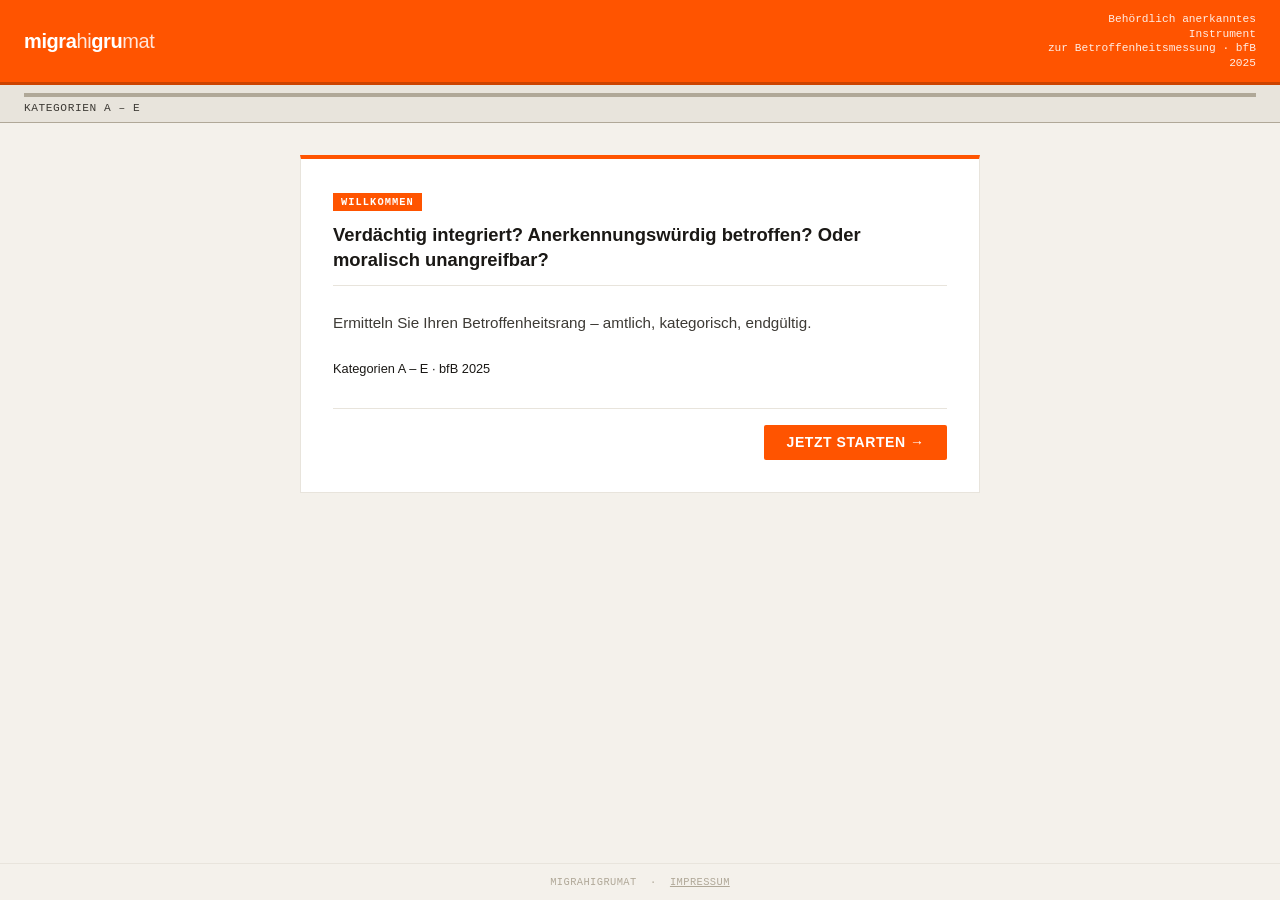
<file: app/index.html>
<!DOCTYPE html>
<html lang="de">
<head>
  <meta charset="UTF-8" />
  <meta name="viewport" content="width=device-width, initial-scale=1.0" />
  <title>migrahigrumat — Amtliche Betroffenheitsprüfung</title>
  <meta name="description" content="Zur amtlichen Ermittlung des linken Betroffenheitsrangs bei Personen mit Migrationshintergrund." />

  <!-- Open Graph -->
  <meta property="og:title" content="migrahigrumat" />
  <meta property="og:description" content="Mach jetzt den Test. Zur amtlichen Ermittlung des linken Betroffenheitsrangs." />
  <meta property="og:type" content="website" />
  <meta property="og:url" content="https://migrahigrumat.de" />

  <link rel="stylesheet" href="css/style.css" />
</head>
<body>

  <header>
    <div class="logo">migra<span>hi</span>gru<span>mat</span></div>
    <div class="header-sub">Behördlich anerkanntes Instrument<br>zur Betroffenheitsmessung · bfB 2025</div>
  </header>

  <div class="progress-wrapper">
    <div class="progress-track">
      <div class="progress-fill" id="progress-bar"></div>
    </div>
    <div class="progress-label" id="progress-label">Kategorien A – E</div>
  </div>

  <main>
    <div id="app">
      <!-- Rendered by quiz.js -->
    </div>
  </main>

  <footer>
    migrahigrumat &nbsp;·&nbsp; <a href="/impressum.html" style="color:inherit">Impressum</a>
  </footer>

  <script type="module" src="js/main.js"></script>
</body>
</html>
</file>
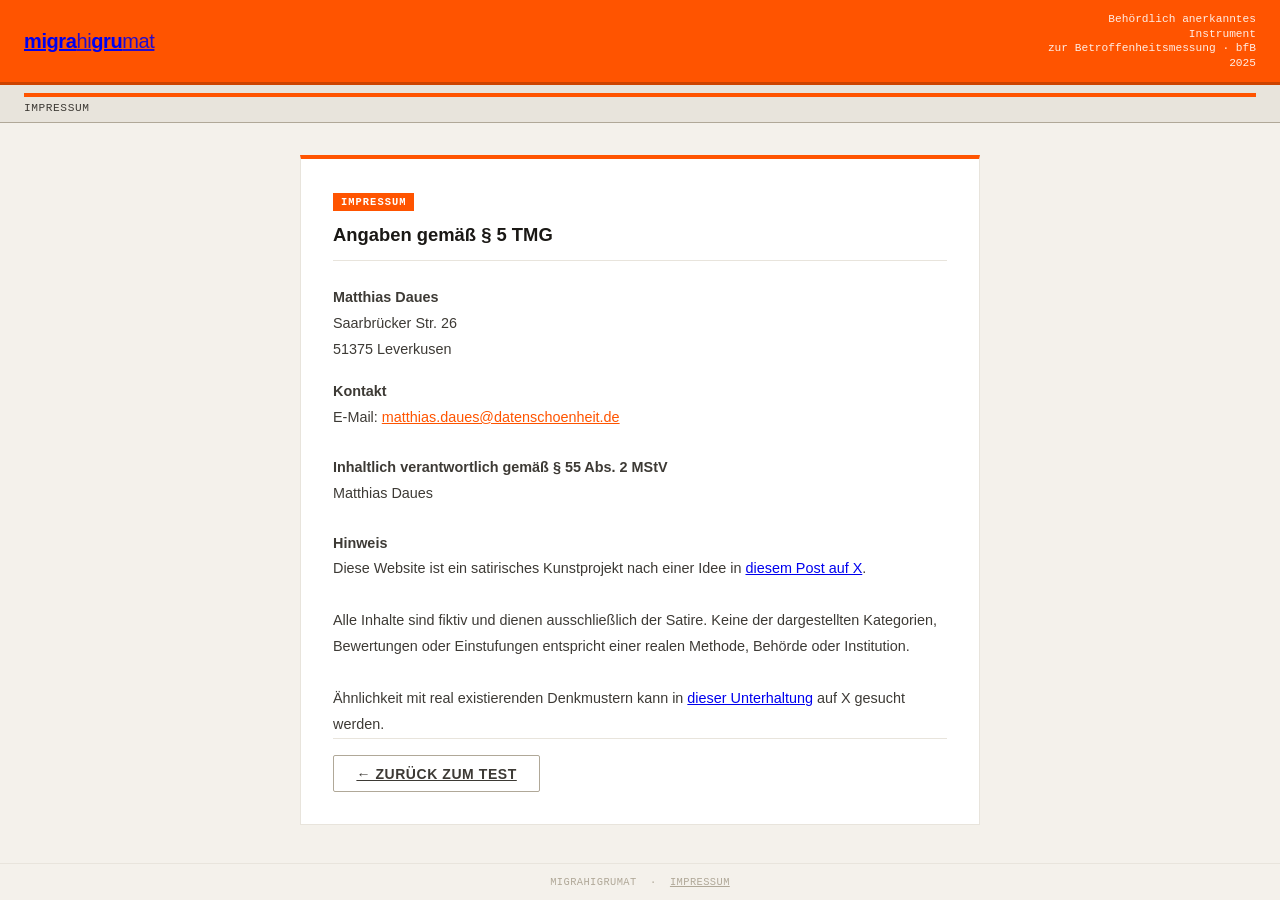
<file: app/impressum.html>
<!DOCTYPE html>
<html lang="de">
<head>
  <meta charset="UTF-8" />
  <meta name="viewport" content="width=device-width, initial-scale=1.0" />
  <title>Impressum — migrahigrumat</title>
  <link rel="stylesheet" href="css/style.css" />
</head>
<body>

  <header>
    <a href="/" class="logo">migra<span>hi</span>gru<span>mat</span></a>
    <div class="header-sub">Behördlich anerkanntes Instrument<br>zur Betroffenheitsmessung · bfB 2025</div>
  </header>

  <div class="progress-wrapper">
    <div class="progress-track"><div class="progress-fill" style="width:100%"></div></div>
    <div class="progress-label">Impressum</div>
  </div>

  <main>
    <div style="width:100%;max-width:680px">
      <div class="card">
        <div class="category-badge">Impressum</div>
        <h2 class="category-title">Angaben gemäß § 5 TMG</h2>

        <div style="font-size:0.9rem;line-height:1.8;color:var(--grey-700)">
          <p><strong>Matthias Daues</strong><br>
          Saarbrücker Str. 26<br>
          51375 Leverkusen</p>
          <p style="margin-top:1rem"><strong>Kontakt</strong><br>
          E-Mail: <a href="mailto:matthias.daues@datenschoenheit.de" style="color:var(--orange)">matthias.daues@datenschoenheit.de</a></p>

          <p style="margin-top:1.5rem"><strong>Inhaltlich verantwortlich gemäß § 55 Abs. 2 MStV</strong><br>
          Matthias Daues</p>

          <p style="margin-top:1.5rem"><strong>Hinweis</strong><br>
          Diese Website ist ein satirisches Kunstprojekt nach einer Idee in <a href="https://x.com/baha_jam/status/2031751834340077791">diesem Post auf X</a>. <br><br>Alle Inhalte sind fiktiv und dienen ausschließlich der Satire. Keine der dargestellten Kategorien, Bewertungen oder Einstufungen entspricht einer realen Methode, Behörde oder Institution.<br><br>
          Ähnlichkeit mit real existierenden Denkmustern kann in <a href="https://x.com/HollsteinM/status/2031262975017824318">dieser Unterhaltung</a> auf X gesucht werden.</p>
        </div>

        <div class="nav" style="justify-content:flex-start">
          <a href="/" class="btn btn--ghost">← Zurück zum Test</a>
        </div>
      </div>
    </div>
  </main>

  <footer>
    migrahigrumat &nbsp;·&nbsp; <a href="/impressum.html" style="color:inherit">Impressum</a>
  </footer>

</body>
</html>
</file>
<file: app/css/style.css>
/* =========================================================
   migrahigrumat — Wahl-O-Mat parody styling
   Faithful to the original's minimalist civic aesthetic,
   with subtle bureaucratic distortions.
   ========================================================= */

:root {
  --orange: #ff5400;        /* slightly hotter than the official bpb orange */
  --orange-dark: #cc4300;
  --orange-light: #fff3ee;
  --grey-100: #f4f1eb;      /* faint parchment — not quite white */
  --grey-200: #e8e4dc;
  --grey-400: #b0a898;
  --grey-700: #3d3a35;
  --grey-900: #1a1815;
  --red-alert: #c0392b;
  --stamp-color: rgba(192, 57, 43, 0.15);
  --font: 'Arial', 'Helvetica Neue', Helvetica, sans-serif;
  --font-mono: 'Courier New', Courier, monospace;
  --radius: 2px;            /* deliberately square — government forms don't round corners */
  --max-width: 680px;
  --transition: 120ms ease-out;
}

*, *::before, *::after { box-sizing: border-box; margin: 0; padding: 0; }

body {
  font-family: var(--font);
  background-color: var(--grey-100);
  color: var(--grey-900);
  min-height: 100vh;
  display: flex;
  flex-direction: column;
}

/* ---- Header ---- */
header {
  background: var(--orange);
  color: #fff;
  padding: 0.75rem 1.5rem;
  display: flex;
  align-items: center;
  justify-content: space-between;
  border-bottom: 3px solid var(--orange-dark);
}

.logo {
  font-size: 1.25rem;
  font-weight: 700;
  letter-spacing: -0.02em;
  text-transform: lowercase;
}

.logo span {
  font-weight: 300;
  opacity: 0.85;
}

.header-sub {
  font-size: 0.7rem;
  opacity: 0.9;
  text-align: right;
  font-family: var(--font-mono);
  max-width: 220px;
  line-height: 1.3;
}

/* ---- Progress ---- */
.progress-wrapper {
  background: var(--grey-200);
  padding: 0.5rem 1.5rem;
  border-bottom: 1px solid var(--grey-400);
}

.progress-track {
  height: 4px;
  background: var(--grey-400);
  border-radius: 0;
  overflow: hidden;
}

.progress-fill {
  height: 100%;
  background: var(--orange);
  width: 0%;
  transition: width 300ms ease-out;
}

.progress-label {
  font-size: 0.7rem;
  color: var(--grey-700);
  margin-top: 0.3rem;
  font-family: var(--font-mono);
  text-transform: uppercase;
  letter-spacing: 0.05em;
}

/* ---- Main layout ---- */
main {
  flex: 1;
  display: flex;
  align-items: flex-start;
  justify-content: center;
  padding: 2rem 1rem;
}

#app {
  width: 100%;
  max-width: var(--max-width);
}

/* ---- Card ---- */
.card {
  background: #fff;
  border: 1px solid var(--grey-200);
  border-top: 4px solid var(--orange);
  padding: 2rem;
  position: relative;
}

.card--result {
  border-top-color: var(--orange-dark);
}

/* ---- Category badge ---- */
.category-badge {
  display: inline-block;
  background: var(--orange);
  color: #fff;
  font-size: 0.65rem;
  font-family: var(--font-mono);
  font-weight: 700;
  letter-spacing: 0.1em;
  text-transform: uppercase;
  padding: 0.2rem 0.5rem;
  margin-bottom: 0.75rem;
}

/* ---- Category title ---- */
.category-title {
  font-size: 1.15rem;
  font-weight: 700;
  color: var(--grey-900);
  margin-bottom: 1.5rem;
  line-height: 1.35;
  border-bottom: 1px solid var(--grey-200);
  padding-bottom: 0.75rem;
}

/* ---- Options ---- */
.options {
  display: flex;
  flex-direction: column;
  gap: 0.5rem;
  margin-bottom: 1.5rem;
}

.option {
  width: 100%;
  text-align: left;
  background: #fff;
  border: 1px solid var(--grey-400);
  padding: 0.75rem 1rem;
  font-family: var(--font);
  font-size: 0.9rem;
  color: var(--grey-900);
  cursor: pointer;
  border-radius: var(--radius);
  transition: border-color var(--transition), background var(--transition);
  line-height: 1.4;
}

.option:hover {
  border-color: var(--orange);
  background: var(--orange-light);
}

.option.selected {
  border-color: var(--orange);
  background: var(--orange-light);
  border-left: 4px solid var(--orange);
  font-weight: 600;
}

/* Bureaucratic alarm options */
.option--special {
  border-style: dashed;
}

.option--herabstufung:hover,
.option--herabstufung.selected {
  border-color: var(--red-alert);
  background: #fdf0ee;
  border-left-color: var(--red-alert);
}

.option--betroffenheitsrat:hover,
.option--betroffenheitsrat.selected {
  border-color: #7b5ea7;
  background: #f8f4fd;
  border-left-color: #7b5ea7;
}

/* ---- Navigation ---- */
.nav {
  display: flex;
  justify-content: space-between;
  align-items: center;
  gap: 1rem;
  border-top: 1px solid var(--grey-200);
  padding-top: 1rem;
}

/* ---- Buttons ---- */
.btn {
  font-family: var(--font);
  font-size: 0.875rem;
  font-weight: 700;
  padding: 0.6rem 1.4rem;
  border: none;
  border-radius: var(--radius);
  cursor: pointer;
  transition: background var(--transition), opacity var(--transition);
  text-transform: uppercase;
  letter-spacing: 0.04em;
}

.btn:disabled {
  opacity: 0.35;
  cursor: not-allowed;
}

.btn--primary {
  background: var(--orange);
  color: #fff;
}
.btn--primary:hover:not(:disabled) { background: var(--orange-dark); }

.btn--secondary {
  background: var(--grey-900);
  color: #fff;
}
.btn--secondary:hover:not(:disabled) { background: #000; }

.btn--ghost {
  background: transparent;
  color: var(--grey-700);
  border: 1px solid var(--grey-400);
}
.btn--ghost:hover:not(:disabled) { border-color: var(--grey-700); }

/* ---- Result card ---- */
.result-stamp {
  position: absolute;
  top: 1.5rem;
  right: 1.5rem;
  font-family: var(--font-mono);
  font-size: 1.1rem;
  font-weight: 700;
  color: var(--red-alert);
  border: 3px solid var(--red-alert);
  padding: 0.2rem 0.5rem;
  letter-spacing: 0.15em;
  transform: rotate(8deg);
  opacity: 0.6;
  pointer-events: none;
}

.score-display {
  display: flex;
  flex-direction: column;
  align-items: flex-start;
  margin: 1rem 0;
}

.score-number {
  font-size: 3.5rem;
  font-weight: 700;
  font-family: var(--font-mono);
  color: var(--orange);
  line-height: 1;
}

.score-label {
  font-size: 0.7rem;
  font-family: var(--font-mono);
  text-transform: uppercase;
  letter-spacing: 0.08em;
  color: var(--grey-700);
  margin-top: 0.2rem;
}

.result-title {
  font-size: 1.2rem;
  font-weight: 700;
  color: var(--grey-900);
  margin: 0.5rem 0 0.75rem;
  line-height: 1.35;
}

.result-description {
  font-size: 0.875rem;
  color: var(--grey-700);
  line-height: 1.6;
  margin-bottom: 1.25rem;
}

.result-actions {
  display: flex;
  flex-wrap: wrap;
  gap: 0.5rem;
  border-top: 1px solid var(--grey-200);
  padding-top: 1rem;
}

/* ---- Alerts ---- */
.alert {
  font-size: 0.8rem;
  font-family: var(--font-mono);
  padding: 0.6rem 0.75rem;
  margin-bottom: 0.75rem;
  border-left: 3px solid;
  line-height: 1.4;
}

.alert--review {
  border-color: #7b5ea7;
  background: #f8f4fd;
  color: #4a3566;
}

.alert--herabstufung {
  border-color: var(--red-alert);
  background: #fdf0ee;
  color: var(--red-alert);
}

/* ---- Modal ---- */
.modal-overlay {
  position: fixed;
  inset: 0;
  background: rgba(0,0,0,0.5);
  display: flex;
  align-items: center;
  justify-content: center;
  z-index: 100;
  padding: 1rem;
}

.modal {
  background: #fff;
  border-top: 4px solid var(--red-alert);
  max-width: 440px;
  width: 100%;
  padding: 1.5rem;
}

.modal-header {
  font-weight: 700;
  font-size: 1rem;
  margin-bottom: 0.75rem;
  font-family: var(--font-mono);
  color: var(--red-alert);
}

.modal-body {
  font-size: 0.875rem;
  color: var(--grey-700);
  line-height: 1.6;
  margin-bottom: 1.25rem;
}

.modal-close {
  width: 100%;
}

/* ---- Toast ---- */
.toast {
  position: fixed;
  bottom: 1.5rem;
  left: 50%;
  transform: translateX(-50%) translateY(1rem);
  background: var(--grey-900);
  color: #fff;
  padding: 0.6rem 1.25rem;
  font-size: 0.875rem;
  font-family: var(--font-mono);
  opacity: 0;
  transition: opacity 200ms, transform 200ms;
  pointer-events: none;
  white-space: nowrap;
  z-index: 200;
}

.toast--visible {
  opacity: 1;
  transform: translateX(-50%) translateY(0);
}

/* ---- Footer ---- */
footer {
  border-top: 1px solid var(--grey-200);
  padding: 0.75rem 1.5rem;
  text-align: center;
  font-family: var(--font-mono);
  font-size: 0.65rem;
  color: var(--grey-400);
  letter-spacing: 0.04em;
  text-transform: uppercase;
}

/* ---- Responsive ---- */
@media (max-width: 480px) {
  .card { padding: 1.25rem; }
  .score-number { font-size: 2.5rem; }
  .result-actions { flex-direction: column; }
  .btn { width: 100%; text-align: center; }
  .logo { font-size: 1rem; }
  .header-sub { display: none; }
}
</file>
